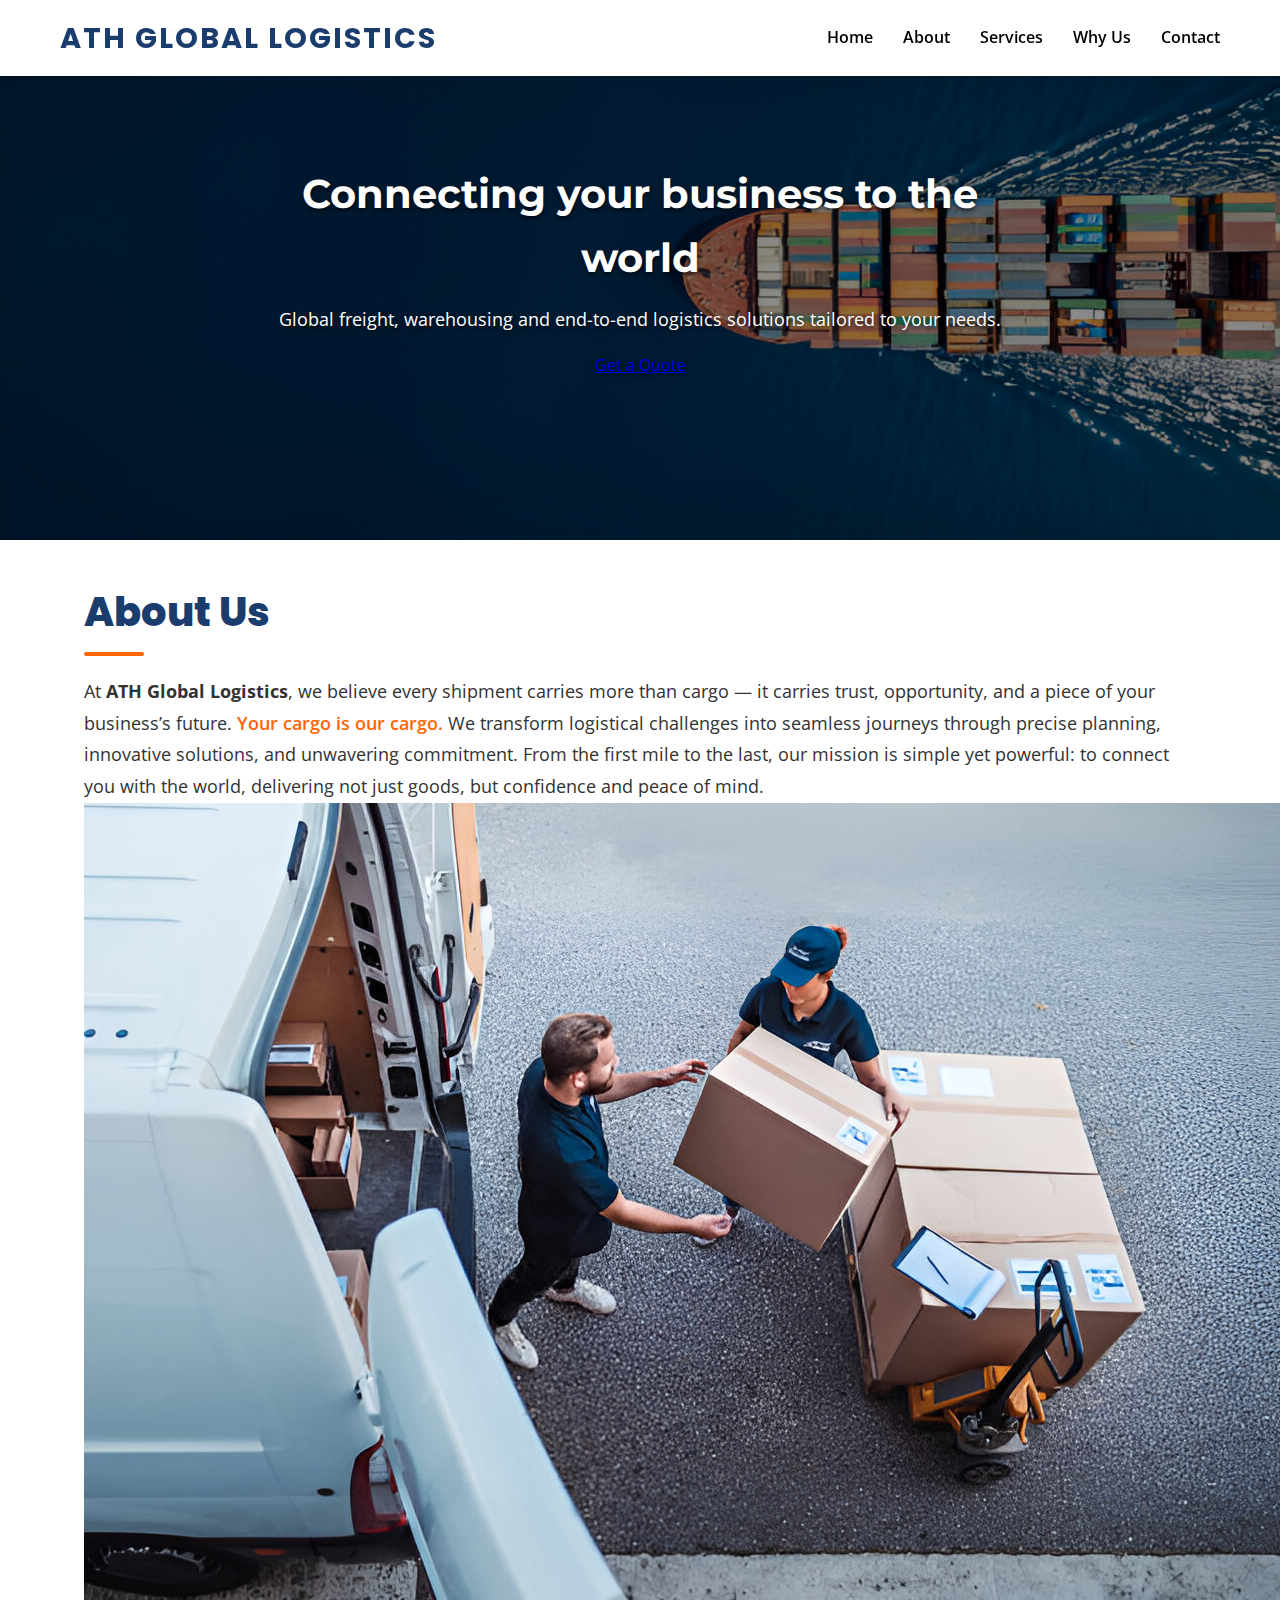
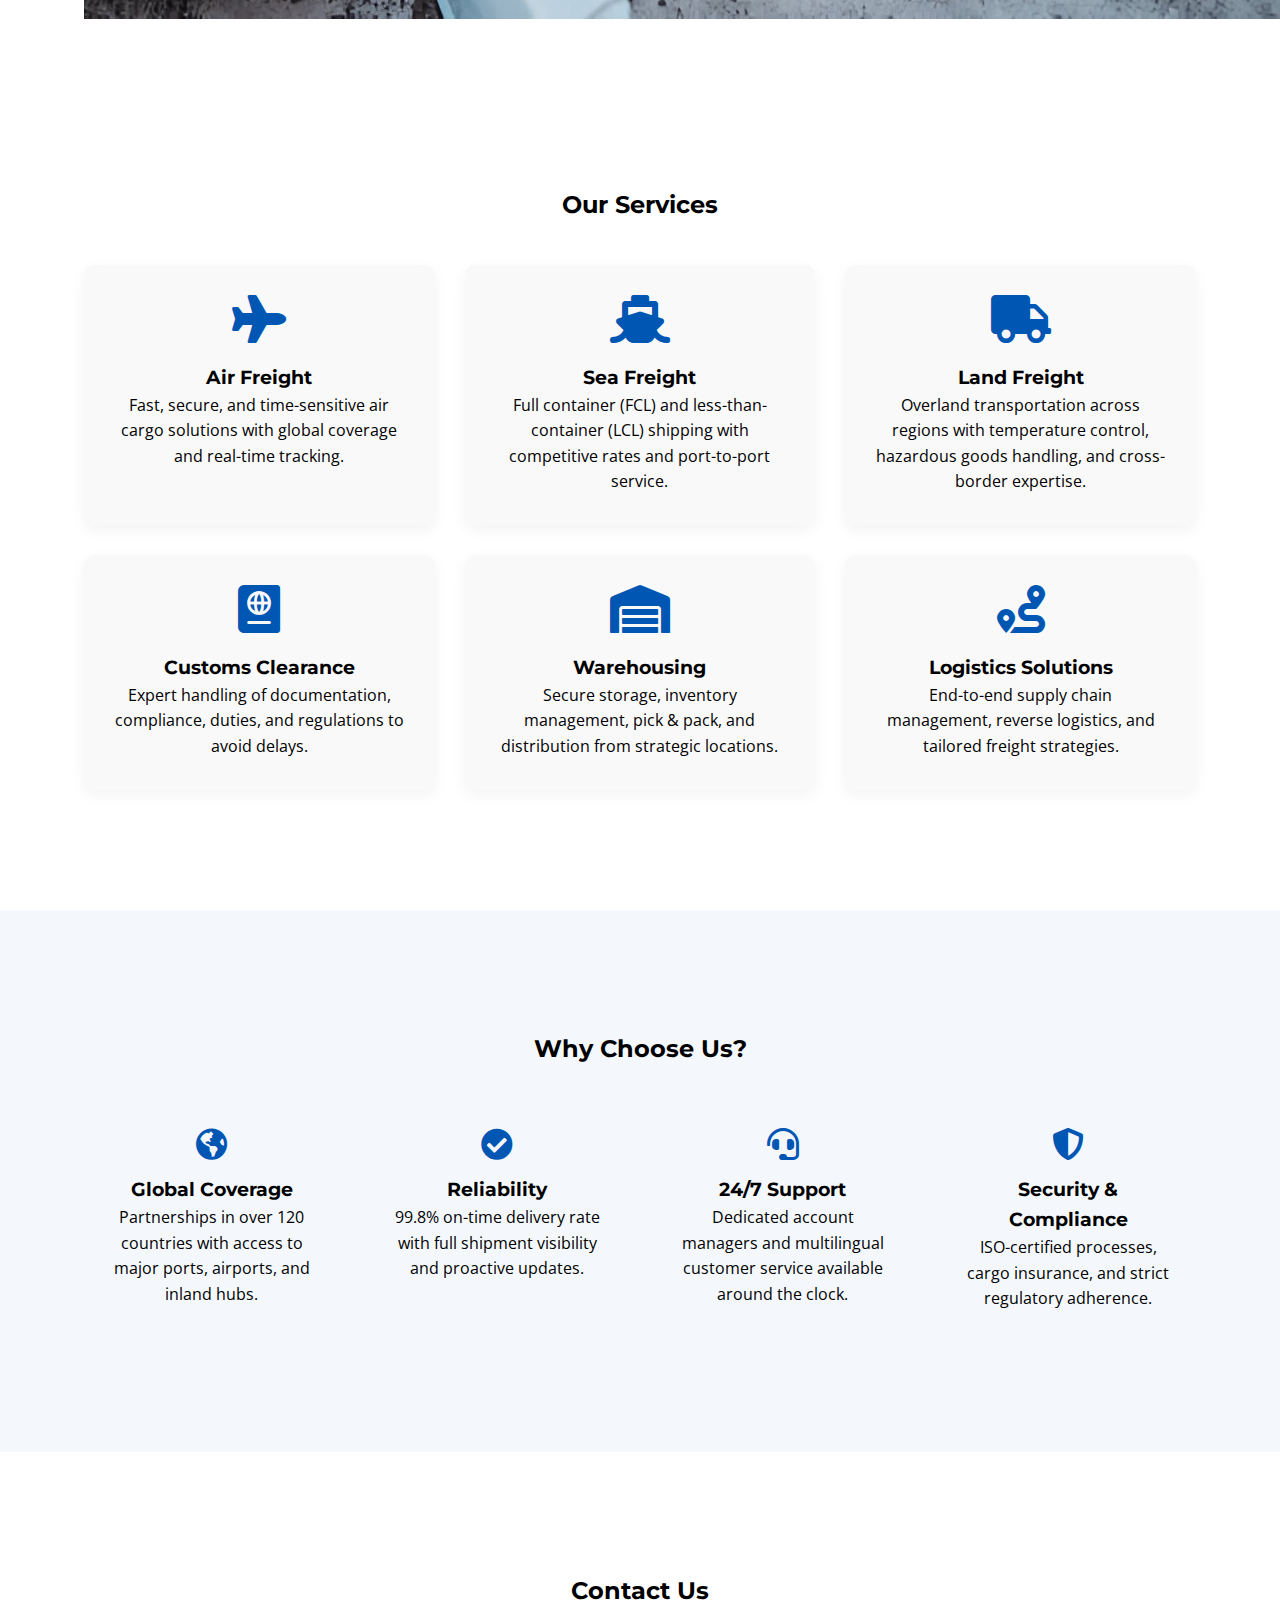
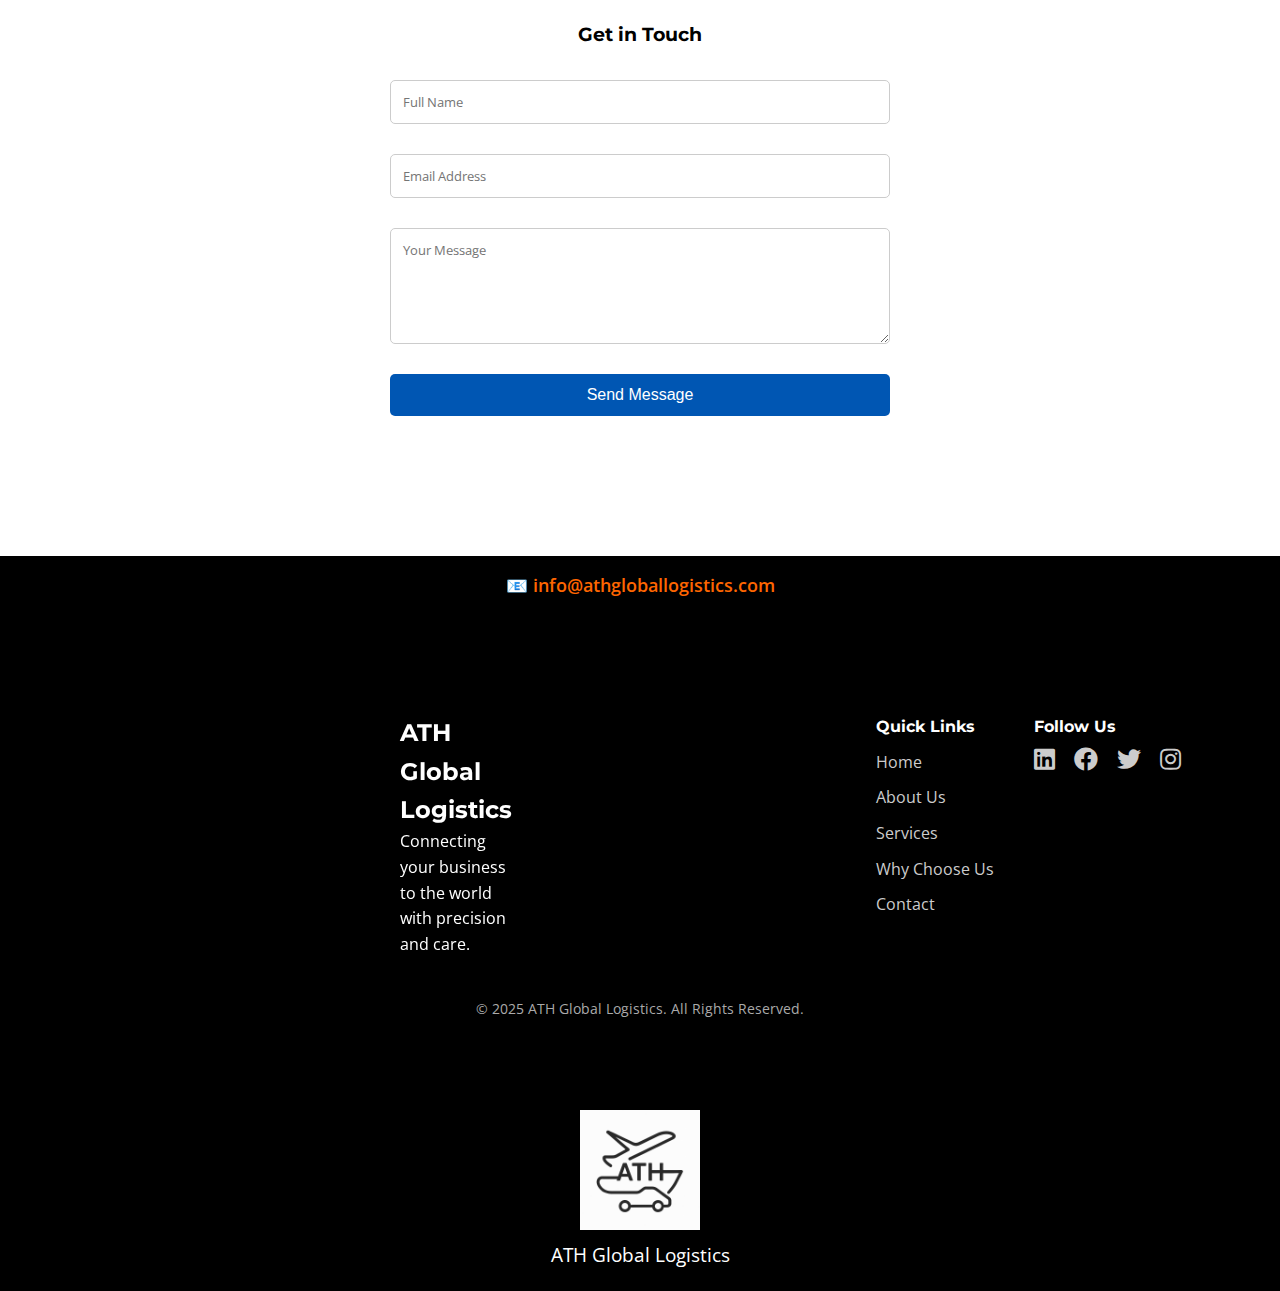
<file: index.html>
<!doctype html>
<html lang="es">
<head>
  <meta charset="utf-8" />
  <meta name="viewport" content="width=device-width, initial-scale=1"/>
  <title>ATH Global Logistics</title>

  <!-- Fuentes -->
  <link href="https://fonts.googleapis.com/css2?family=Montserrat:wght@700&family=Open+Sans:wght@400;600&display=swap" rel="stylesheet">

  <!-- Font Awesome (iconos) -->
  <link rel="stylesheet" href="https://cdnjs.cloudflare.com/ajax/libs/font-awesome/5.15.4/css/all.min.css">

  <!-- Tu CSS -->
  <link rel="stylesheet" href="style.css">
  <link href="https://fonts.googleapis.com/css2?family=Open+Sans:wght@400;600&family=Poppins:wght@600;800&display=swap" rel="stylesheet">
</head>
<body>

 <!-- Navbar -->
<header class="navbar">
  <div class="nav-container">
    <a class="logo" href="#home" aria-label="ATH Global Logistics">
    <span class="site-title">ATH Global Logistics</span>
    </a>


    <nav>
      <ul class="nav-menu">
        <li><a href="#home">Home</a></li>
        <li><a href="#about">About</a></li>
        <li><a href="#services">Services</a></li>
        <li><a href="#why-us">Why Us</a></li>
        <li><a href="#contact">Contact</a></li>
      </ul>
    </nav>

    <button class="hamburger" aria-label="Toggle menu" aria-expanded="false">
      <span class="bar"></span>
      <span class="bar"></span>
      <span class="bar"></span>
    </button>
  </div>
</header>

  <!-- Hero -->
 <main>
  <section id="home" class="hero">
  <picture class="hero-media">
  <!-- Imagen vertical para móviles -->
  <source media="(max-width: 768px)" srcset="images/fondo2.jpg">
  <!-- Imagen horizontal para desktop -->
  <img class="hero-bg" src="images/fondo.jpg" alt="ATH Global Logistics - portada">
</picture>

  <div class="overlay"></div>

  <div class="hero-content container">
    <h1>Connecting your business to the world</h1>
    <p>Global freight, warehousing and end-to-end logistics solutions tailored to your needs.</p>
    <a href="#contact" class="btn">Get a Quote</a>
  </div>
</section>
</main>

    <!-- About (simple, puedes editar) -->
<section id="about" class="about-section">
  <div class="container about-container">
    <div class="about-text">
      <h2>About Us</h2>
      <p>
        At <strong>ATH Global Logistics</strong>, we believe every shipment carries more than cargo — it carries trust, opportunity, and a piece of your business’s future.
        <em>Your cargo is our cargo.</em>  
        We transform logistical challenges into seamless journeys through precise planning, innovative solutions, and unwavering commitment.  
        From the first mile to the last, our mission is simple yet powerful: to connect you with the world, delivering not just goods, but confidence and peace of mind.
      </p>
    </div>
    <div class="about-image">
      <img src="images/tranquilidad.jpg" alt="Tranquility in logistics">
    </div>
  </div>
</section>


    <!-- Services -->
    <section id="services" class="section services">
      <div class="container">
        <h2>Our Services</h2>
        <div class="services-grid">
          <div class="service-card">
            <i class="fas fa-plane fa-3x"></i>
            <h3>Air Freight</h3>
            <p>Fast, secure, and time-sensitive air cargo solutions with global coverage and real-time tracking.</p>
          </div>
          <div class="service-card">
            <i class="fas fa-ship fa-3x"></i>
            <h3>Sea Freight</h3>
            <p>Full container (FCL) and less-than-container (LCL) shipping with competitive rates and port-to-port service.</p>
          </div>
          <div class="service-card">
            <i class="fas fa-truck fa-3x"></i>
            <h3>Land Freight</h3>
            <p>Overland transportation across regions with temperature control, hazardous goods handling, and cross-border expertise.</p>
          </div>
          <div class="service-card">
            <i class="fas fa-passport fa-3x"></i>
            <h3>Customs Clearance</h3>
            <p>Expert handling of documentation, compliance, duties, and regulations to avoid delays.</p>
          </div>
          <div class="service-card">
            <i class="fas fa-warehouse fa-3x"></i>
            <h3>Warehousing</h3>
            <p>Secure storage, inventory management, pick & pack, and distribution from strategic locations.</p>
          </div>
          <div class="service-card">
            <i class="fas fa-route fa-3x"></i>
            <h3>Logistics Solutions</h3>
            <p>End-to-end supply chain management, reverse logistics, and tailored freight strategies.</p>
          </div>
        </div>
      </div>
    </section>

    <!-- Why Choose Us -->
    <section id="why-us" class="section why-us">
      <div class="container">
        <h2>Why Choose Us?</h2>
        <div class="features">
          <div class="feature">
            <i class="fas fa-globe-americas"></i>
            <h3>Global Coverage</h3>
            <p>Partnerships in over 120 countries with access to major ports, airports, and inland hubs.</p>
          </div>
          <div class="feature">
            <i class="fas fa-check-circle"></i>
            <h3>Reliability</h3>
            <p>99.8% on-time delivery rate with full shipment visibility and proactive updates.</p>
          </div>
          <div class="feature">
            <i class="fas fa-headset"></i>
            <h3>24/7 Support</h3>
            <p>Dedicated account managers and multilingual customer service available around the clock.</p>
          </div>
          <div class="feature">
            <i class="fas fa-shield-alt"></i>
            <h3>Security & Compliance</h3>
            <p>ISO-certified processes, cargo insurance, and strict regulatory adherence.</p>
          </div>
        </div>
      </div>
    </section>

    <!-- Contact -->
<section id="contact" class="contact section">
  <div class="container">
    <h2 class="contact-title">Contact Us</h2>
    <h3 class="contact-subtitle">Get in Touch</h3>

    <div class="contact-form">
      <form action="https://formsubmit.co/info@athgloballogistics.com" method="POST">
        <!-- Nombre -->
        <input type="text" name="name" placeholder="Full Name" required>

        <!-- Correo -->
        <input type="email" name="email" placeholder="Email Address" required>

        <!-- Mensaje -->
        <textarea name="message" placeholder="Your Message" rows="5" required></textarea>

        <!-- Botón de envío -->
        <button type="submit">Send Message</button>

        <!-- Opciones ocultas -->
        <!-- Redirige correctamente a la página de agradecimiento -->
        <input type="hidden" name="_next" value="https://andresteheran6-ship-it.github.io/ath_globlal_logistics_pg/gracias.html">

        <!-- Desactiva el CAPTCHA -->
        <input type="hidden" name="_captcha" value="false">

        <!-- Cambia el asunto del correo (profesional) -->
        <input type="hidden" name="_subject" value="New Contact Form Submission - ATH Global Logistics">
      </form>
    </div>
  </div>
</section>
<!-- Email Banner below contact form -->
<section class="contact-email-banner">
  <p>📧 <a href="mailto:info@athgloballogistics.com">info@athgloballogistics.com</a></p>
</section>

  </main>

  <!-- Footer -->
  <footer class="footer">
    <div class="container">
      <div class="footer-content">
        <div class="footer-logo">
          <h2 class="footer-title">ATH Global Logistics</h2>
          <p>Connecting your business to the world with precision and care.</p>
        </div>
        <div class="footer-links">
          <h4>Quick Links</h4>
          <ul>
            <li><a href="#home">Home</a></li>
            <li><a href="#about">About Us</a></li>
            <li><a href="#services">Services</a></li>
            <li><a href="#why-us">Why Choose Us</a></li>
            <li><a href="#contact">Contact</a></li>
          </ul>
        </div>
        <div class="footer-social">
          <h4>Follow Us</h4>
          <a href="#"><i class="fab fa-linkedin"></i></a>
          <a href="#"><i class="fab fa-facebook"></i></a>
          <a href="#"><i class="fab fa-twitter"></i></a>
          <a href="#"><i class="fab fa-instagram"></i></a>
        </div>
      </div>
      <div class="copyright">
        <p>&copy; 2025 ATH Global Logistics. All Rights Reserved.</p>
      </div>
    </div>
  </footer>

  <!-- Script -->
  <script src="script.js"></script>
</body>
<footer class="footer-social">
  <!-- Aquí va tu contenido actual de Follow Us -->
</footer>

<footer class="footer-logo-section">
  <img src="images/logo.png" alt="ATH Global Logistics Logo" class="footer-logo">
  <p class="footer-text">ATH Global Logistics</p>
</footer>
</html>
</file>
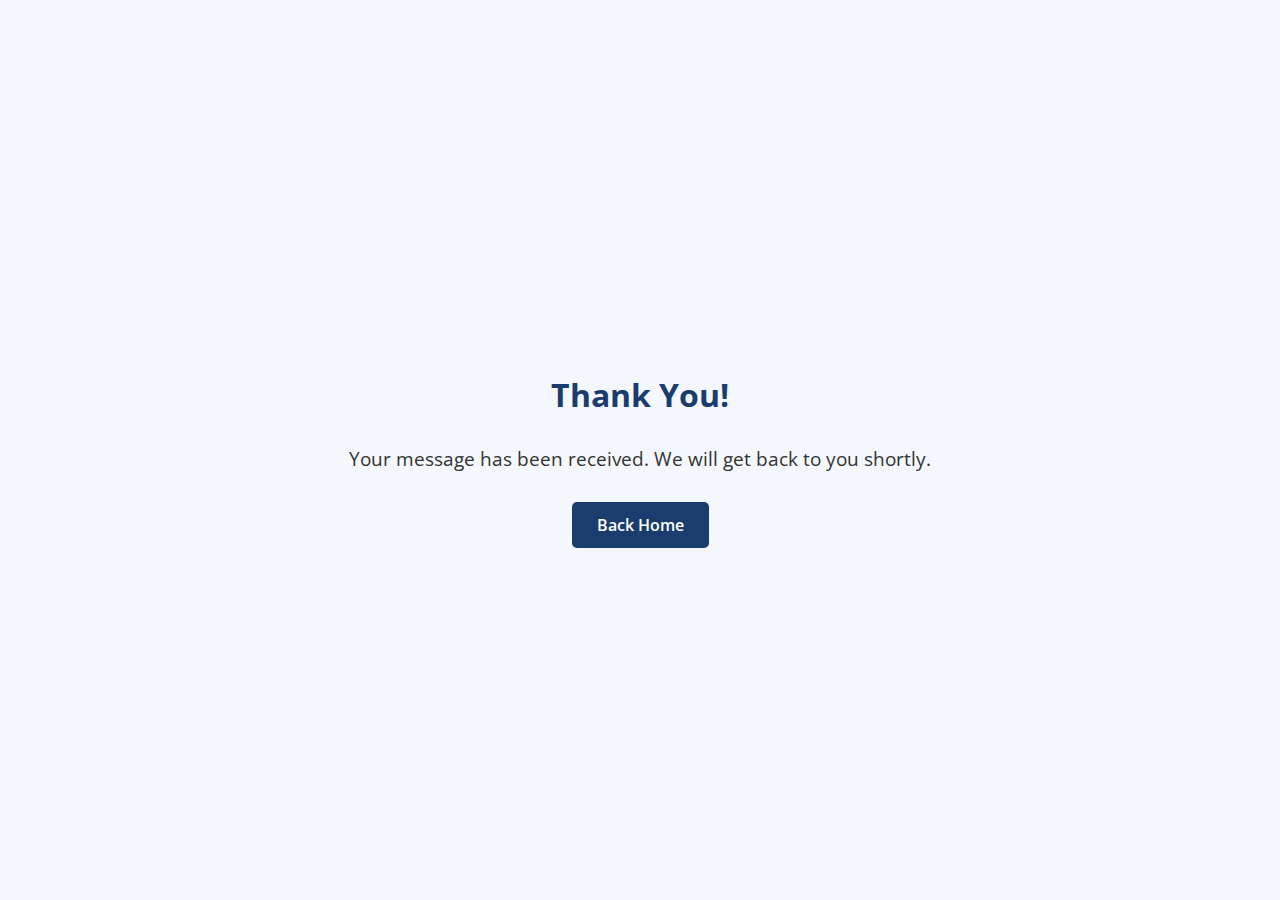
<file: gracias.html>
<!doctype html>
<html lang="en">
<head>
  <meta charset="UTF-8">
  <meta name="viewport" content="width=device-width, initial-scale=1.0">
  <title>Thank You</title>
  <link href="https://fonts.googleapis.com/css2?family=Open+Sans:wght@400;600&display=swap" rel="stylesheet">
  <style>
    body {
      font-family: 'Open Sans', sans-serif;
      display: flex;
      justify-content: center;
      align-items: center;
      flex-direction: column;
      min-height: 100vh;
      margin: 0;
      background: #f4f8fc;
      text-align: center;
    }
    h1 {
      color: #1a3d6d;
      margin-bottom: 10px;
    }
    p {
      font-size: 1.2rem;
      color: #333;
      margin-bottom: 30px;
    }
    a.button {
      display: inline-block;
      padding: 12px 25px;
      background: #1a3d6d;
      color: #fff;
      text-decoration: none;
      border-radius: 5px;
      font-weight: 600;
      transition: background 0.3s;
    }
    a.button:hover {
      background: #ff6600;
    }
  </style>
</head>
<body>
  <h1>Thank You!</h1>
  <p>Your message has been received. We will get back to you shortly.</p>
  <a href="index.html" class="button">Back Home</a>
</body>
</html>
</file>
<file: style.css>
/* Ajustes globales para el scroll y accesibilidad con header fijo */
html {
  scroll-behavior: smooth;
  scroll-padding-top: 90px; /* evita que el header fijo tape la sección anclada */
}
/* Reset y Base */
* {
  margin: 0;
  padding: 0;
  box-sizing: border-box;
}

body {
  font-family: 'Open Sans', sans-serif;
  color: #000;
  line-height: 1.6;
  background: #fff;
}

h1, h2, h3, h4, h5, h6 {
  font-family: 'Montserrat', sans-serif;
  font-weight: 700;
}

.container {
  width: 90%;
  max-width: 1200px;
  margin: 0 auto;
  padding: 40px 20px;
}

.section {
  padding: 80px 0;
  background: #fff;
}

/* Navbar */
.navbar {
  position: fixed;
  top: 0;
  width: 100%;
  background: #fff;
  z-index: 1000;
  box-shadow: 0 2px 10px rgba(0, 0, 0, 0.1);
}

.nav-container {
  display: flex;
  justify-content: space-between;
  align-items: center;
  max-width: 1200px;
  margin: 0 auto;
  padding: 15px 20px;
}

.logo img {
  height: 50px;
}

.nav-menu {
  display: flex;
  list-style: none;
  gap: 30px;
}

.nav-menu a {
  text-decoration: none;
  color: #000;
  font-weight: 600;
  transition: color 0.3s;
}

.nav-menu a:hover {
  color: #0056b3;
}

.hamburger {
  display: none;
  cursor: pointer;
}

.bar {
  display: block;
  width: 25px;
  height: 3px;
  margin: 5px auto;
  background-color: #000;
  transition: all 0.3s ease;
}

/* Hero Section */
.hero {
  position: relative;
  height: 100vh;
  display: flex;
  align-items: center;
  justify-content: center;
  text-align: center;
  color: #fff;
  overflow: hidden;
}

/* ==================== HERO SECTION - CORREGIDO PARA MÓVILES ==================== */

.hero {
  position: relative;
  min-height: 100vh;     /* Ocupa toda la altura del dispositivo */
  height: 100vh;         /* Fuerza a que ocupe toda la pantalla */
  max-height: none;
  display: flex;
  align-items: center;
  justify-content: center;
  text-align: center;
  color: #fff;
  overflow: hidden;
}

.hero-media {
  position: absolute;
  top: 0;
  left: 0;
  width: 100%;
  height: 100%;
  z-index: -2;
}

.hero-media img {
  width: 100%;
  height: 100%;
  object-fit: cover;           /* Cubre todo el contenedor */
  object-position: center;     /* Centra la imagen */
  display: block;
}

.overlay {
  position: absolute;
  top: 0;
  left: 0;
  width: 100%;
  height: 100%;
  background: rgba(0, 0, 0, 0.5);
  z-index: -1;
}

.hero-content {
  position: relative;
  z-index: 1;
  max-width: 800px;
  padding: 0 20px;
  text-shadow: 0 2px 4px rgba(0, 0, 0, 0.7);
}

.hero-content h1 {
  font-size: 2.5rem;
  margin-bottom: 15px;
}

.hero-content p {
  font-size: 1.1rem;
  margin-bottom: 20px;
}
@media (max-width: 768px) {
  .hero {
    min-height: 100vh;
    height: 100vh;
    /* Asegura que no haya scroll extra */
    overflow: hidden;
  }

  .hero-media img {
    object-position: center; /* Ajusta si fondo2.jpg tiene el sujeto centrado */
  }

  /* Opcional: si fondo2.jpg es muy clara, ajusta el overlay */
  .overlay {
    background: rgba(0, 0, 0, 0.6);
  }
}

/* About */
.about-content {
  display: flex;
  flex-wrap: wrap;
  gap: 40px;
  align-items: center;
}
@media (max-width: 768px) {
  .about-container {
    flex-direction: column;
    text-align: left;
  }
}
.about-text {
  text-align: left;
}

.about-img img {
  width: 100%;
  max-width: 500px;
  border-radius: 10px;
  box-shadow: 0 5px 15px rgba(0, 0, 0, 0.1);
}

.values li {
  margin: 10px 0;
}

/* Services */
.services-grid {
  display: grid;
  grid-template-columns: repeat(auto-fit, minmax(280px, 1fr));
  gap: 30px;
  margin-top: 40px;
}

.service-card {
  text-align: center;
  padding: 30px;
  border-radius: 10px;
  background: #f9f9f9;
  box-shadow: 0 5px 15px rgba(0, 0, 0, 0.05);
  transition: transform 0.3s;
}

.service-card:hover {
  transform: translateY(-10px);
}

.service-card i {
  color: #0056b3;
  margin-bottom: 20px;
}

/* Why Choose Us */
.why-us {
  background: #f4f8fc;
}

.features {
  display: grid;
  grid-template-columns: repeat(auto-fit, minmax(250px, 1fr));
  gap: 30px;
  margin-top: 40px;
}

.feature {
  text-align: center;
  padding: 20px;
}

.feature i {
  color: #0056b3;
  font-size: 2rem;
  margin-bottom: 15px;
}

/* Contact */
.contact-content {
  display: flex;
  flex-wrap: wrap;
  gap: 40px;
}

.contact-info, .contact-form {
  flex: 1;
  min-width: 300px;
}

.contact-info h3 {
  margin-bottom: 20px;
  color: #0056b3;
}

.contact-info p {
  margin: 15px 0;
  display: flex;
  align-items: center;
  gap: 10px;
}

.social-links a {
  color: #0056b3;
  margin-right: 15px;
  font-size: 1.5rem;
}

.contact-form input, .contact-form textarea {
  width: 100%;
  padding: 12px;
  margin-bottom: 15px;
  border: 1px solid #ccc;
  border-radius: 5px;
  font-family: inherit;
}

.contact-form button {
  width: 100%;
}

/* Footer */
.footer {
  background: #000;
  color: #fff;
  padding: 60px 0 30px;
}

.footer-content {
  display: flex;
  flex-wrap: wrap;
  gap: 40px;
  justify-content: space-between;
}

.footer-logo img {
  height: 40px;
  margin-bottom: 15px;
}

.footer-links ul {
  list-style: none;
}

.footer-links li {
  margin: 10px 0;
}

.footer-links a {
  color: #ccc;
  text-decoration: none;
  transition: color 0.3s;
}

.footer-links a:hover {
  color: #0056b3;
}

.footer-social a {
  color: #ccc;
  font-size: 1.5rem;
  margin-right: 15px;
}

.footer-social a:hover {
  color: #0056b3;
}

.copyright {
  text-align: center;
  margin-top: 40px;
  color: #aaa;
  font-size: 0.9rem;
}

/* Responsive */
@media (max-width: 768px) {
  /* Mostrar el botón hamburguesa en móviles */
  .hamburger {
    display: block;
  }

  /* Hace que todas las imágenes se adapten */
  img {
    max-width: 100%;
    height: auto;
    display: block;
  }

  /* Ajuste para la imagen de fondo principal */
  .hero img.hero-bg {
    width: 100%;
    height: 250px; /* Ajusta la altura en móviles */
    object-fit: cover;
  }

  /* Ajusta el texto de la sección hero */
  .hero-content h1 {
    font-size: 1.5rem;
  }
  .hero-content p {
    font-size: 1rem;
  }

  /* Asegura que columnas se apilen en móviles */
  .about-container {
    flex-direction: column;
    text-align: center;
  }
  .about-image {
    margin-top: 20px;
  }

  /* Menú en móviles */
  .nav-menu {
    position: fixed;
    left: -100%;
    top: 70px;
    flex-direction: column;
    background-color: #fff;
    width: 100%;
    text-align: center;
    transition: 0.3s;
    box-shadow: 0 10px 10px rgba(0, 0, 0, 0.1);
    padding: 20px 0;
  }

  .nav-menu.active {
    left: 0;
  }

  .hamburger.active .bar:nth-child(2) {
    opacity: 0;
  }

  .hamburger.active .bar:nth-child(1) {
    transform: translateY(8px) rotate(45deg);
  }

  .hamburger.active .bar:nth-child(3) {
    transform: translateY(-8px) rotate(-45deg);
  }

  /* Ajusta el título hero para pantallas pequeñas */
  .hero-content h1 {
    font-size: 2.5rem;
  }

  /* Ajuste en contacto y about */
  .contact-content,
  .about-content {
    flex-direction: column;
  }

  /* Centrar el logo en el footer en móviles */
  .footer-logo-section {
    text-align: center;
  }
}

/* About Us estilos */
.about-text h2 {
  font-family: 'Poppins', sans-serif;
  font-size: 2.5rem;
  font-weight: 800;
  color: #1a3d6d; /* azul profesional */
  margin-bottom: 20px;
  position: relative;
}

.about-text h2::after {
  content: '';
  display: block;
  width: 60px;
  height: 4px;
  background: #ff6600; /* línea naranja llamativa */
  margin-top: 8px;
  border-radius: 2px;
}

.about-text p {
  font-family: 'Open Sans', sans-serif;
  font-size: 1.1rem;
  line-height: 1.8;
  color: #333;
}

.about-text em {
  font-style: normal;
  color: #ff6600;
  font-weight: 600;
}

/* Footer estilos */
.footer-logo-section {
  background-color: #000;
  padding: 20px 0;
  text-align: center; /* Centra horizontalmente */
}

.footer-logo {
  filter: grayscale(100%);
  max-width: 120px;
  height: auto;
  display: block;       /* Necesario para que margin funcione */
  margin: 0 auto;       /* Centra horizontalmente */
}

.footer-text {
  color: #fff;
  font-size: 1.2rem;
  margin-top: 10px;
  text-align: center;   /* Centra el texto */
}

/* Logo texto */
.site-title {
  font-family: 'Poppins', sans-serif;
  font-weight: 700;
  font-size: 1.8rem;
  color: #1a3d6d;
  letter-spacing: 2px;
  text-transform: uppercase;
  margin: 0;
}

.logo {
  text-decoration: none;
}
/* ====== Responsive: Ajuste de logo y texto en móviles ====== */
@media (max-width: 768px) {
  .site-title {
    font-size: 1.5rem;   /* De 1.8rem → 1.5rem en móviles */
    letter-spacing: 1.5px; /* Un poco menos de espacio entre letras */
  }
}
/* HERO: imagen responsive por dispositivo */
.hero {
  position: relative;
  overflow: hidden;
  height: auto;          /* evita ocupar toda la pantalla */
  min-height: 60vh;      /* alto cómodo en desktop */
  color: #fff;
}

.hero-media {
  position: absolute;
  inset: 0;              /* top/right/bottom/left: 0 */
  z-index: -2;           /* detrás de overlay y contenido */
}

.hero-media img.hero-bg {
  width: 100%;
  height: 100%;
  object-fit: cover;     /* llena el contenedor sin deformar */
  display: block;
}

.overlay {
  position: absolute;
  inset: 0;
  background: rgba(0,0,0,0.45); /* oscurece la imagen */
  z-index: -1;
}

.hero-content {
  position: relative;
  z-index: 1;            /* por encima de la imagen/overlay */
  text-align: center;
  padding: 80px 20px;    /* espacio vertical */
}

/* Altura específica en móviles para evitar cortes/grises */
@media (max-width: 768px) {
  .hero {
    min-height: 320px;   /* alto fijo cómodo para móvil */
  }
}
.services h2,
.why-us h2 {
  text-align: center;
  margin-bottom: 30px;
}
/* Contact Section centrado */
.contact-title,
.contact-subtitle {
  text-align: center;
  margin-bottom: 10px;
}

.contact-form {
  max-width: 500px;
  margin: 30px auto 0 auto;
}

.contact-form form {
  display: flex;
  flex-direction: column;
  gap: 15px;
}

.contact-form input,
.contact-form textarea {
  width: 100%;
  padding: 12px;
  border: 1px solid #ccc;
  border-radius: 5px;
  font-family: inherit;
}

.contact-form button {
  background: #0056b3;
  color: #fff;
  padding: 12px;
  border: none;
  border-radius: 5px;
  cursor: pointer;
  font-size: 1rem;
  transition: background 0.3s;
}

.contact-form button:hover {
  background: #003f82;
}
/* Banner negro debajo del formulario */
.contact-email-banner {
  background-color: #000;
  text-align: center;
  padding: 15px 0;
  margin-top: 20px;
}

.contact-email-banner p {
  color: #fff;
  font-size: 1.1rem;
  margin: 0;
}

.contact-email-banner a {
  color: #ff6600;
  text-decoration: none;
  font-weight: 600;
}

.contact-email-banner a:hover {
  color: #fff;
  text-decoration: underline;
}
</file>
